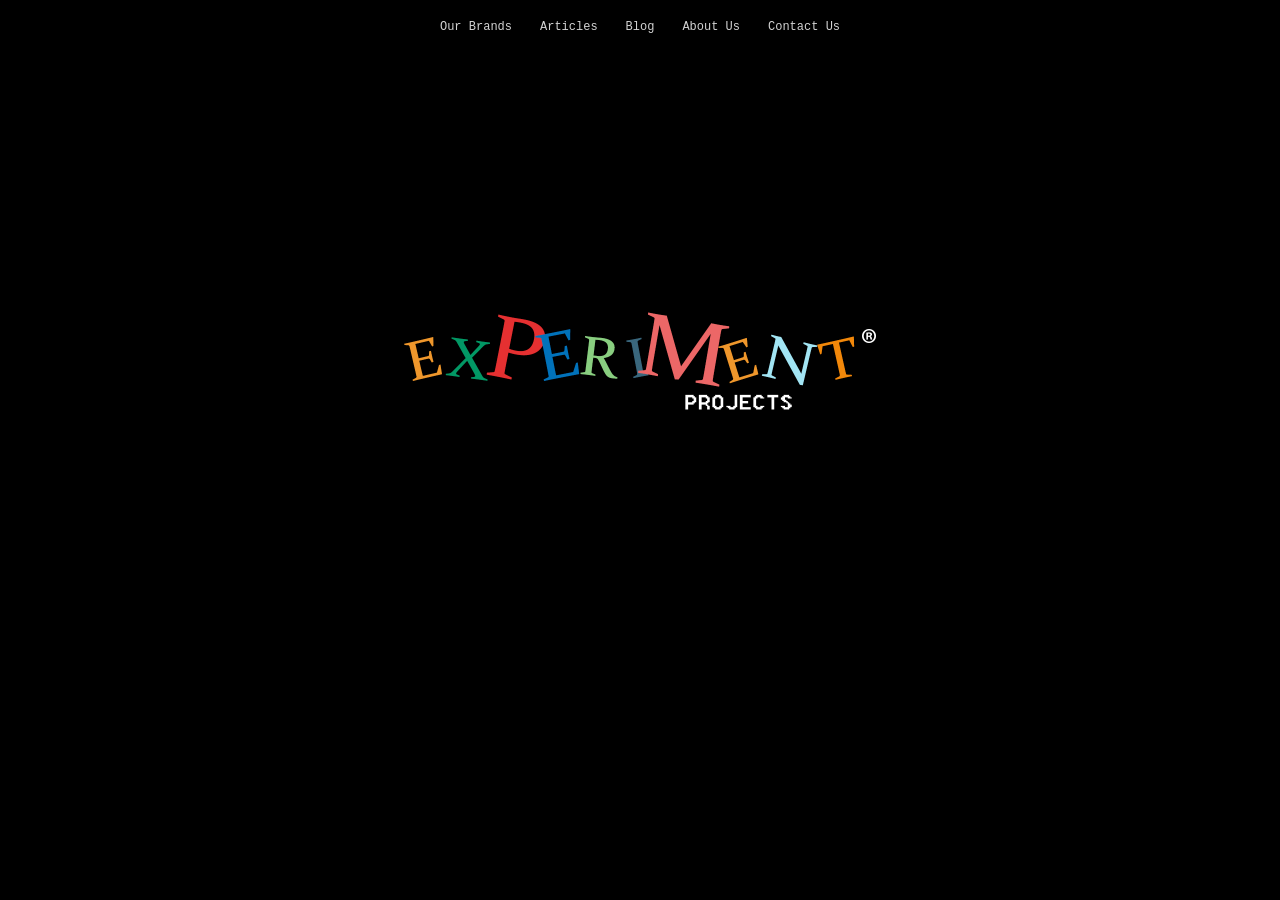
<file: index.html>
<!doctype html>
<html lang="en">
<head>
  <meta charset="utf-8" />

  <link
    rel="shortcut icon"
    type="image/x-icon"
    href="photos/smallfavion.png"
  />

  <meta
    name="viewport"
    content="width=device-width, initial-scale=1"
  />

  <meta
    name="description"
    content="Experiment Projects is an independent product lab building apps, brands, tools, and original ideas."
  />

  <title>Experiment Projects®</title>

  <link rel="stylesheet" href="styles.css" />
  <script defer src="script.js"></script>
</head>

<body>
  <header class="nav">
    <nav aria-label="Main navigation">
      <details class="brands">
        <summary>Our Brands</summary>

        <ul>
          <li>
            <a
              href="https://ragrugz.com"
              target="_blank"
              rel="noopener noreferrer"
            >
              RagRugz
            </a>
          </li>

          <li>
            <a
              href="https://feeldapper.com"
              target="_blank"
              rel="noopener noreferrer"
            >
              Feel Dapper
            </a>
          </li>

          <li>
            <a
              href="https://poptheballoon.games/home.html"
              target="_blank"
              rel="noopener noreferrer"
            >
              PTB: Center Stage
            </a>
          </li>
        </ul>
      </details>

      <a class="nav-link" href="articles.html">Articles</a>
      <a class="nav-link" href="blog.html">Blog</a>
      <a class="nav-link" href="about.html">About Us</a>
      <a class="nav-link" href="contact.html">Contact Us</a>
    </nav>
  </header>

  <main class="center">
    <h1 class="brand">
      <a
        href="index.html"
        aria-label="Experiment Projects home"
      >
        <img
          src="ExperimentProjects.png"
          alt="Experiment Projects"
        />
      </a>
    </h1>
  </main>
</body>
</html>
</file>
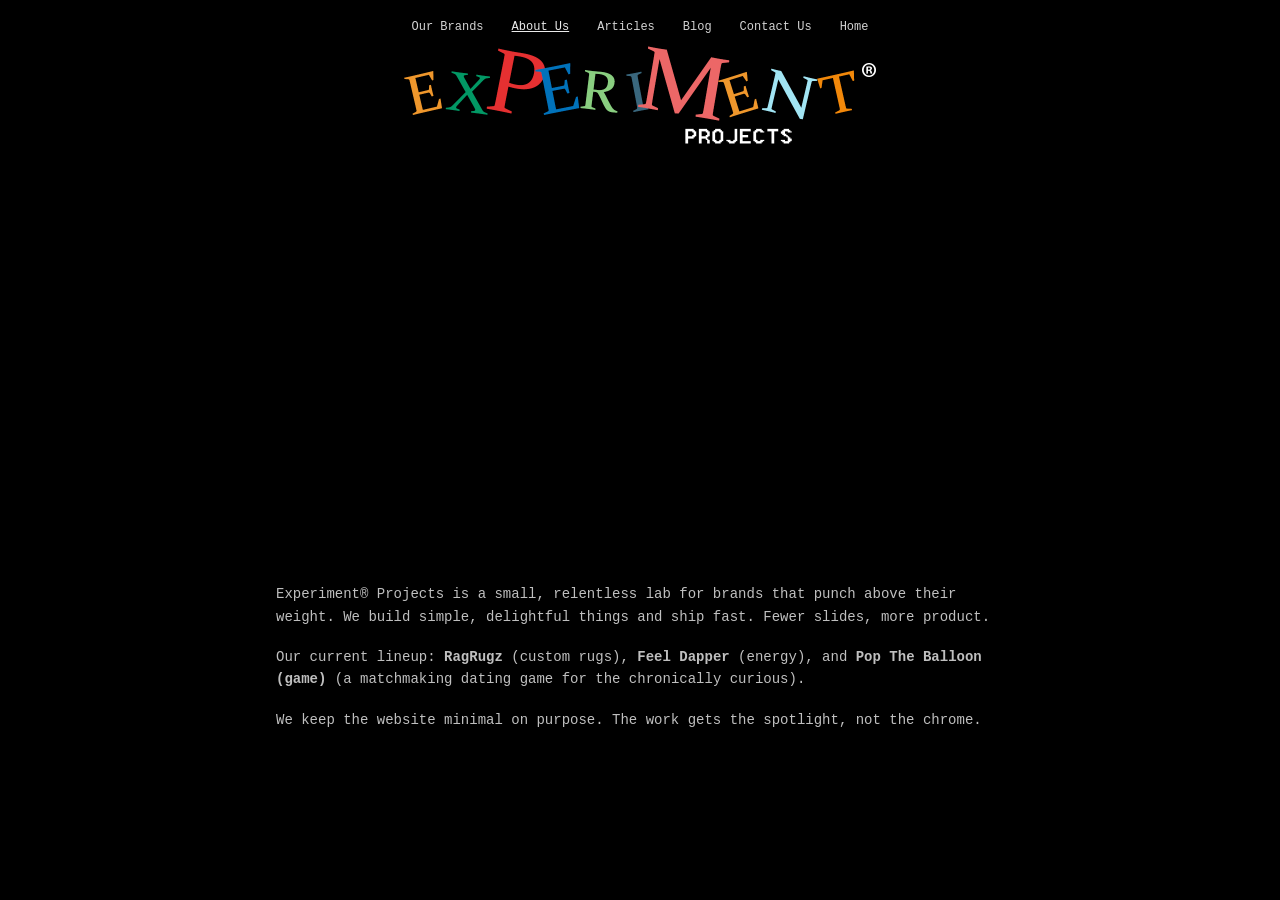
<file: about.html>
<!doctype html>
<html lang="en">
<head>
  <meta charset="utf-8" />
  <link rel="shortcut icon" type="x-icon" href="photos\smallfavion.png">
  <meta name="viewport" content="width=device-width, initial-scale=1" />
   <title>About - Experiment Projects®</title>
  <link rel="stylesheet" href="styles.css" />
  <script defer src="script.js"></script>
</head>
<body>
  <header class="nav">
    <nav aria-label="Main">
      <details class="brands">
        <summary>Our Brands</summary>
        <ul>
          <li><a href="https://ragrugz.com" target="_blank" rel="noopener">RagRugz</a></li>
          <li><a href="https://feeldapper.com" target="_blank" rel="noopener">Feel Dapper</a></li>
          <li><a href="https://poptheballoon.games/home.html" target="_blank" rel="noopener">PTB: Center Stage</a></li>
        </ul>
      </details>

      <a class="nav-link is-active" href="about.html">About Us</a>
	  <a class="nav-link" href="articles.html">Articles</a>
	  <a class="nav-link" href="blog.html">Blog</a>
      <a class="nav-link" href="contact.html">Contact Us</a>
      <a class="nav-link" href="index.html">Home</a>
    </nav>
  </header>

  <main class="center narrow">
    <h1 class="brand small">
      <a href="index.html"><img src="ExperimentProjects.png" alt="Center Image"></a>
    </h1>
    <p></p>

    <section class="copy">
      <p>
        Experiment® Projects is a small, relentless lab for brands that punch above their weight.
        We build simple, delightful things and ship fast. Fewer slides, more product.
      </p>
      <p>
        Our current lineup: <strong>RagRugz</strong> (custom rugs), <strong>Feel Dapper</strong> (energy),
        and <strong>Pop The Balloon (game)</strong> (a matchmaking dating game for the chronically curious).</strong> 
		
      </p>
      <p>
        We keep the website minimal on purpose. The work gets the spotlight, not the chrome.
      </p>
    </section>
  </main>
</body>
</html>
</file>
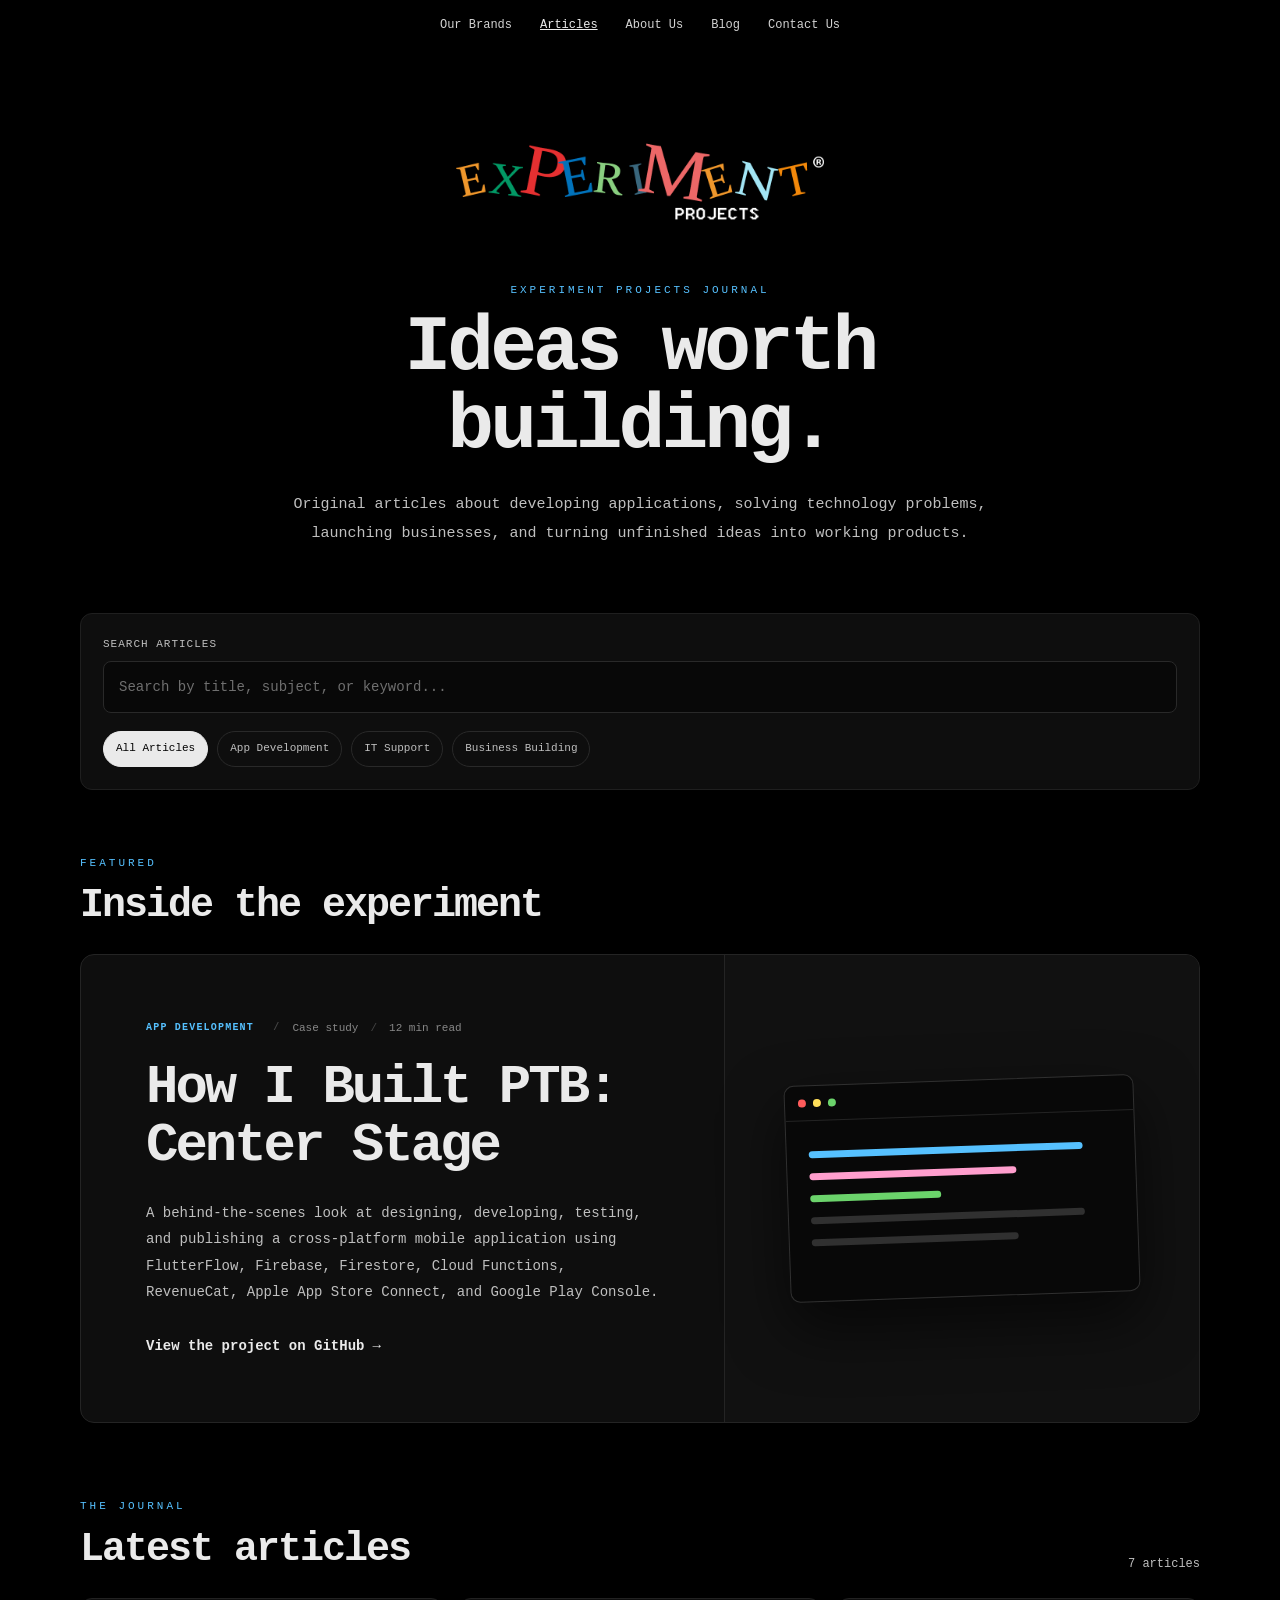
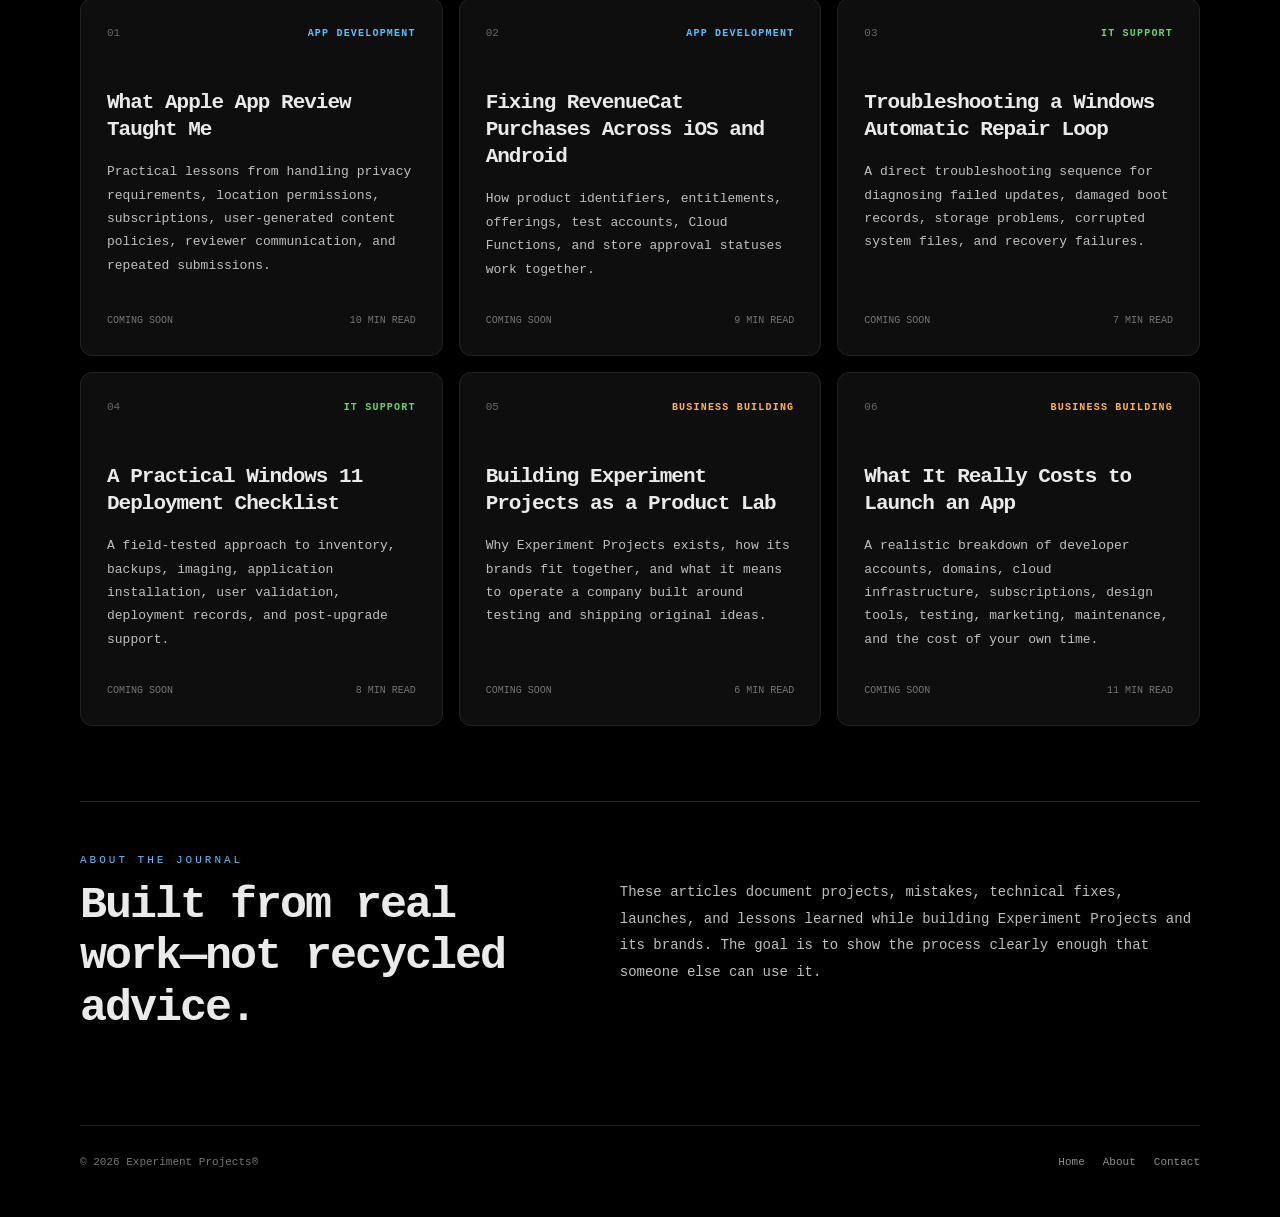
<file: articles.html>
<!doctype html>
<html lang="en">
<head>
  <meta charset="utf-8" />

  <link
    rel="shortcut icon"
    type="image/x-icon"
    href="photos/smallfavion.png"
  />

  <meta
    name="viewport"
    content="width=device-width, initial-scale=1"
  />

  <meta
    name="description"
    content="Articles from Experiment Projects covering app development, IT support, business building, technology, and independent product development."
  />

  <meta name="robots" content="index, follow" />

  <title>Articles • Experiment Projects®</title>

  <link rel="stylesheet" href="styles.css" />
  <script defer src="script.js"></script>
</head>

<body class="articles-body">
  <header class="nav">
    <nav aria-label="Main navigation">
      <details class="brands">
        <summary>Our Brands</summary>

        <ul>
          <li>
            <a
              href="https://ragrugz.com"
              target="_blank"
              rel="noopener noreferrer"
            >
              RagRugz
            </a>
          </li>

          <li>
            <a
              href="https://feeldapper.com"
              target="_blank"
              rel="noopener noreferrer"
            >
              Feel Dapper
            </a>
          </li>

          <li>
            <a
              href="https://poptheballoon.games/home.html"
              target="_blank"
              rel="noopener noreferrer"
            >
              PTB: Center Stage
            </a>
          </li>
        </ul>
      </details>

      <a
        class="nav-link is-active"
        href="articles.html"
        aria-current="page"
      >
        Articles
      </a>

      <a class="nav-link" href="about.html">About Us</a>
      <a class="nav-link" href="blog.html">Blog</a>
      <a class="nav-link" href="contact.html">Contact Us</a>
    </nav>
  </header>

  <main class="articles-shell">
    <section class="articles-hero">
      <a
        class="articles-logo"
        href="index.html"
        aria-label="Experiment Projects home"
      >
        <img
          src="ExperimentProjects.png"
          alt="Experiment Projects"
        />
      </a>

      <p class="articles-eyebrow">Experiment Projects Journal</p>

      <h1>Ideas worth building.</h1>

      <p class="articles-intro">
        Original articles about developing applications, solving technology
        problems, launching businesses, and turning unfinished ideas into
        working products.
      </p>
    </section>

    <section
      class="articles-tools"
      aria-label="Search and filter articles"
    >
      <div class="article-search">
        <label for="articleSearch">Search articles</label>

        <input
          id="articleSearch"
          type="search"
          placeholder="Search by title, subject, or keyword..."
          autocomplete="off"
        />
      </div>

      <div class="category-filters" aria-label="Article categories">
        <button
          class="category-filter is-active"
          type="button"
          data-filter="all"
          aria-pressed="true"
        >
          All Articles
        </button>

        <button
          class="category-filter"
          type="button"
          data-filter="app-development"
          aria-pressed="false"
        >
          App Development
        </button>

        <button
          class="category-filter"
          type="button"
          data-filter="it-support"
          aria-pressed="false"
        >
          IT Support
        </button>

        <button
          class="category-filter"
          type="button"
          data-filter="business-building"
          aria-pressed="false"
        >
          Business Building
        </button>
      </div>
    </section>

    <section class="featured-section" aria-labelledby="featuredHeading">
      <div class="section-heading">
        <p>Featured</p>
        <h2 id="featuredHeading">Inside the experiment</h2>
      </div>

      <article
        class="featured-article"
        data-article-card
        data-category="app-development"
        data-search="how i built ptb center stage flutterflow firebase revenuecat ios android app development"
      >
        <div class="featured-copy">
          <div class="article-meta">
            <span class="article-category category-app">
              App Development
            </span>

            <span>Case study</span>
            <span>12 min read</span>
          </div>

          <h3>How I Built PTB: Center Stage</h3>

          <p>
            A behind-the-scenes look at designing, developing, testing, and
            publishing a cross-platform mobile application using FlutterFlow,
            Firebase, Firestore, Cloud Functions, RevenueCat, Apple App Store
            Connect, and Google Play Console.
          </p>

          <a
            class="read-article-link"
            href="https://github.com/bryanblaz/pop-the-balloon"
            target="_blank"
            rel="noopener noreferrer"
          >
            View the project on GitHub
            <span aria-hidden="true">→</span>
          </a>
        </div>

        <div class="featured-art" aria-hidden="true">
          <div class="featured-window">
            <div class="window-bar">
              <span></span>
              <span></span>
              <span></span>
            </div>

            <div class="window-content">
              <div class="code-line code-line-long"></div>
              <div class="code-line code-line-medium"></div>
              <div class="code-line code-line-short"></div>
              <div class="code-line code-line-long"></div>
              <div class="code-line code-line-medium"></div>
            </div>
          </div>
        </div>
      </article>
    </section>

    <!-- Add your AdSense unit here after approval. -->
    <!--
    <aside class="article-ad" aria-label="Advertisement">
      Your Google AdSense code goes here.
    </aside>
    -->

    <section class="latest-section" aria-labelledby="latestHeading">
      <div class="section-heading section-heading-row">
        <div>
          <p>The Journal</p>
          <h2 id="latestHeading">Latest articles</h2>
        </div>

        <span id="articleCount" class="article-count">6 articles</span>
      </div>

      <div class="articles-grid">
        <article
          class="article-card"
          data-article-card
          data-category="app-development"
          data-search="apple app review approval rejection app store ios publishing ptb center stage"
        >
          <div class="article-card-top">
            <span class="article-number">01</span>

            <span class="article-category category-app">
              App Development
            </span>
          </div>

          <h3>What Apple App Review Taught Me</h3>

          <p>
            Practical lessons from handling privacy requirements, location
            permissions, subscriptions, user-generated content policies,
            reviewer communication, and repeated submissions.
          </p>

          <div class="article-card-footer">
            <span>Coming soon</span>
            <span>10 min read</span>
          </div>
        </article>

        <article
          class="article-card"
          data-article-card
          data-category="app-development"
          data-search="revenuecat subscription purchases ios android flutterflow entitlements paywall"
        >
          <div class="article-card-top">
            <span class="article-number">02</span>

            <span class="article-category category-app">
              App Development
            </span>
          </div>

          <h3>Fixing RevenueCat Purchases Across iOS and Android</h3>

          <p>
            How product identifiers, entitlements, offerings, test accounts,
            Cloud Functions, and store approval statuses work together.
          </p>

          <div class="article-card-footer">
            <span>Coming soon</span>
            <span>9 min read</span>
          </div>
        </article>

        <article
          class="article-card"
          data-article-card
          data-category="it-support"
          data-search="windows automatic repair loop startup repair blue screen troubleshooting help desk"
        >
          <div class="article-card-top">
            <span class="article-number">03</span>

            <span class="article-category category-it">
              IT Support
            </span>
          </div>

          <h3>Troubleshooting a Windows Automatic Repair Loop</h3>

          <p>
            A direct troubleshooting sequence for diagnosing failed updates,
            damaged boot records, storage problems, corrupted system files,
            and recovery failures.
          </p>

          <div class="article-card-footer">
            <span>Coming soon</span>
            <span>7 min read</span>
          </div>
        </article>

        <article
          class="article-card"
          data-article-card
          data-category="it-support"
          data-search="windows 11 deployment checklist computers imaging enterprise help desk desktop support"
        >
          <div class="article-card-top">
            <span class="article-number">04</span>

            <span class="article-category category-it">
              IT Support
            </span>
          </div>

          <h3>A Practical Windows 11 Deployment Checklist</h3>

          <p>
            A field-tested approach to inventory, backups, imaging,
            application installation, user validation, deployment records,
            and post-upgrade support.
          </p>

          <div class="article-card-footer">
            <span>Coming soon</span>
            <span>8 min read</span>
          </div>
        </article>

        <article
          class="article-card"
          data-article-card
          data-category="business-building"
          data-search="experiment projects product lab business brands startup independent developer entrepreneur"
        >
          <div class="article-card-top">
            <span class="article-number">05</span>

            <span class="article-category category-business">
              Business Building
            </span>
          </div>

          <h3>Building Experiment Projects as a Product Lab</h3>

          <p>
            Why Experiment Projects exists, how its brands fit together, and
            what it means to operate a company built around testing and
            shipping original ideas.
          </p>

          <div class="article-card-footer">
            <span>Coming soon</span>
            <span>6 min read</span>
          </div>
        </article>

        <article
          class="article-card"
          data-article-card
          data-category="business-building"
          data-search="launching mobile application costs app store google play firebase revenuecat cloudflare business"
        >
          <div class="article-card-top">
            <span class="article-number">06</span>

            <span class="article-category category-business">
              Business Building
            </span>
          </div>

          <h3>What It Really Costs to Launch an App</h3>

          <p>
            A realistic breakdown of developer accounts, domains, cloud
            infrastructure, subscriptions, design tools, testing, marketing,
            maintenance, and the cost of your own time.
          </p>

          <div class="article-card-footer">
            <span>Coming soon</span>
            <span>11 min read</span>
          </div>
        </article>
      </div>

      <div id="emptyArticles" class="empty-articles" hidden>
        <p>No articles matched your search.</p>
        <button id="clearArticleSearch" type="button">
          Clear search
        </button>
      </div>
    </section>

    <section class="journal-about">
      <div>
        <p class="journal-label">About the journal</p>

        <h2>Built from real work—not recycled advice.</h2>
      </div>

      <p>
        These articles document projects, mistakes, technical fixes, launches,
        and lessons learned while building Experiment Projects and its brands.
        The goal is to show the process clearly enough that someone else can
        use it.
      </p>
    </section>
  </main>

  <footer class="articles-footer">
    <p>
      © <span id="year"></span> Experiment Projects®
    </p>

    <nav aria-label="Footer navigation">
      <a href="index.html">Home</a>
      <a href="about.html">About</a>
      <a href="contact.html">Contact</a>
    </nav>
  </footer>
</body>
</html>
</file>
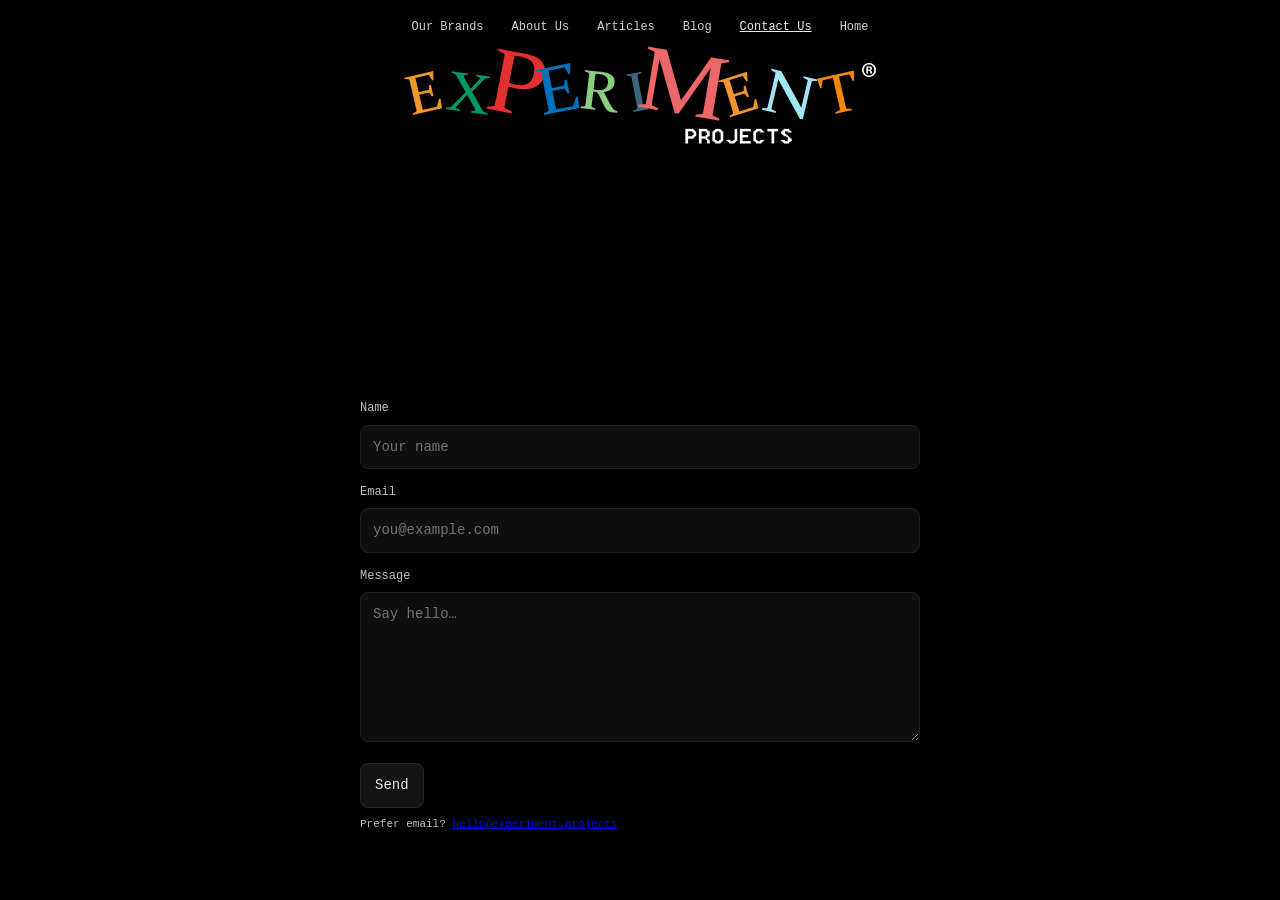
<file: contact.html>
<!doctype html>
<html lang="en">
<head>
  <meta charset="utf-8" />
  <link rel="shortcut icon" type="x-icon" href="photos/smallfavion.png">
  <meta name="viewport" content="width=device-width, initial-scale=1" />
  <title>Contact - Experiment Projects®</title>
  <link rel="stylesheet" href="styles.css" />
  <script defer src="script.js"></script>
</head>

<body>
  <header class="nav">
    <nav aria-label="Main">
      <details class="brands">
        <summary>Our Brands</summary>
        <ul>
          <li><a href="https://ragrugz.com" target="_blank" rel="noopener">RagRugz</a></li>
          <li><a href="https://feeldapper.com" target="_blank" rel="noopener">Feel Dapper</a></li>
          <li><a href="https://poptheballoon.games/home.html" target="_blank" rel="noopener">PTB: Center Stage</a></li>
        </ul>
      </details>

      <a class="nav-link" href="about.html">About Us</a>
      <a class="nav-link" href="articles.html">Articles</a>
      <a class="nav-link" href="blog.html">Blog</a>
      <a class="nav-link is-active" href="contact.html">Contact Us</a>
      <a class="nav-link" href="index.html">Home</a>
    </nav>
  </header>

  <main class="center narrow">
    <h1 class="brand">
      <a href="index.html">
        <img src="ExperimentProjects.png" alt="Experiment Projects">
      </a>
    </h1>
    <p></p>

    <form class="contact" action="#" method="post" onsubmit="return false">
      <label>
        <span>Name</span>
        <input type="text" name="name" placeholder="Your name" required />
      </label>

      <label>
        <span>Email</span>
        <input type="email" name="email" placeholder="you@example.com" required />
      </label>

      <label>
        <span>Message</span>
        <textarea name="message" rows="5" placeholder="Say hello…" required></textarea>
      </label>

      <button type="submit" class="btn">Send</button>

      <p class="tiny">
        Prefer email? <a href="mailto:hello@experiment.projects">hello@experiment.projects</a>
      </p>
    </form>
  </main>
</body>
</html>
</file>
<file: styles.css>
/* =========================================================
   EXPERIMENT PROJECTS
   Main website + Articles page
   ========================================================= */

:root {
  --bg: #000;
  --fg: #eaeaea;
  --muted: #bfbfbf;
  --accent: #fff;
  --panel: #0e0e0e;
  --panel-hover: #151515;
  --border: #1f1f1f;

  /* Playful brand colors */
  --c1: #ffb347;
  --c2: #56c1ff;
  --c3: #ff5b5b;
  --c4: #ffde59;
  --c5: #6bd36b;
  --c6: #56c1ff;
  --c7: #ff9ecd;
  --c8: #56c1ff;
  --c9: #ffb347;
  --c10: #ffa200;
}

/* =========================================================
   RESET
   ========================================================= */

*,
*::before,
*::after {
  box-sizing: border-box;
}

html {
  min-height: 100%;
  scroll-behavior: smooth;
}

body {
  min-height: 100%;
  margin: 0;
  background: var(--bg);
  color: var(--fg);
  font:
    14px/1.6 ui-monospace,
    SFMono-Regular,
    Menlo,
    Monaco,
    Consolas,
    "Liberation Mono",
    "Courier New",
    monospace;
}

img {
  max-width: 100%;
}

button,
input,
textarea {
  font: inherit;
}

a,
button,
input,
textarea,
summary {
  -webkit-tap-highlight-color: transparent;
}

[hidden] {
  display: none !important;
}

/* =========================================================
   TOP NAVIGATION
   ========================================================= */

.nav {
  position: fixed;
  top: 18px;
  left: 0;
  right: 0;
  z-index: 1000;

  display: flex;
  justify-content: center;

  padding: 0 14px;
  pointer-events: none;
}

.nav nav {
  display: flex;
  align-items: flex-start;
  justify-content: center;
  gap: 28px;

  pointer-events: auto;
}

.nav-link,
.brands > summary {
  color: var(--fg);
  text-decoration: none;
  font-size: 12px;
  opacity: 0.9;
  cursor: pointer;
}

.nav-link:hover,
.brands > summary:hover,
.nav-link.is-active {
  opacity: 1;
  text-decoration: underline;
}

.nav-link:focus-visible,
.brands > summary:focus-visible,
details.brands a:focus-visible {
  outline: 1px solid var(--fg);
  outline-offset: 4px;
}

/* =========================================================
   BRAND DROPDOWN
   ========================================================= */

details.brands {
  position: relative;
  user-select: none;
}

details.brands > summary {
  list-style: none;
}

details.brands > summary::-webkit-details-marker {
  display: none;
}

details.brands[open] > summary {
  opacity: 1;
}

details.brands ul {
  position: absolute;
  top: 24px;
  left: 0;
  z-index: 1001;

  display: none;
  min-width: 180px;

  margin: 0;
  padding: 6px 0;

  background: var(--panel);
  border: 1px solid var(--border);
  border-radius: 6px;
  box-shadow: 0 10px 30px rgba(0, 0, 0, 0.6);
}

details.brands[open] ul {
  display: block;
}

details.brands li {
  margin: 0;
  padding: 0;
  list-style: none;
}

details.brands a {
  display: block;
  padding: 7px 11px;

  color: var(--muted);
  text-decoration: none;
  font-size: 12px;
  white-space: nowrap;
}

details.brands a:hover,
details.brands a:focus-visible {
  color: var(--fg);
  background: var(--panel-hover);
}

/* =========================================================
   HOME, ABOUT AND CONTACT
   ========================================================= */

.center {
  display: grid;
  place-items: center;

  min-height: 100vh;
  padding: 80px 16px 32px;

  text-align: center;
}

.center.narrow {
  place-items: start center;

  width: min(760px, calc(100% - 32px));
  margin: 0 auto;
  padding-top: 120px;
}

.brand {
  margin: 0;
  font-size: 48px;
  font-weight: 700;
  letter-spacing: 2px;
}

.brand {
  margin: 0;
  font-size: 48px;
  font-weight: 700;
  letter-spacing: 2px;
  transform: translateY(-100px);
}
.brand.small {
  font-size: 36px;
}

.brand a {
  display: inline-block;
}

.brand img {
  display: block;
  width: 500px;
  max-width: min(500px, 90vw);
  height: auto;
  margin: 0 auto;
}

.brand sup {
  margin-left: 4px;
  font-size: 12px;
  vertical-align: top;
  opacity: 0.9;
}

/* Colored letters */

.c1 {
  color: var(--c1);
}

.c2 {
  color: var(--c2);
}

.c3 {
  color: var(--c3);
}

.c4 {
  color: var(--c4);
}

.c5 {
  color: var(--c5);
}

.c6 {
  color: var(--c6);
}

.c7 {
  color: var(--c7);
}

.c8 {
  color: var(--c8);
}

.c9 {
  color: var(--c9);
}

.c10 {
  color: var(--c10);
}

.sub {
  margin-top: 6px;
  color: var(--muted);
  font-size: 12px;
  letter-spacing: 3px;
}

/* About page */

.copy {
  margin-top: 28px;
  color: var(--muted);
  font-size: 14px;
  text-align: left;
}

.copy p {
  margin: 0 0 18px;
}

/* Contact form */

.contact {
  width: 100%;
  max-width: 560px;
  margin-top: 28px;
  text-align: left;
}

.contact label {
  display: block;
  margin-bottom: 14px;
}

.contact label span {
  display: block;
  margin-bottom: 6px;
  color: var(--muted);
  font-size: 12px;
}

.contact input,
.contact textarea {
  width: 100%;
  padding: 10px 12px;

  background: #0f0f0f;
  color: var(--fg);

  border: 1px solid var(--border);
  border-radius: 8px;
  outline: none;
}

.contact textarea {
  min-height: 150px;
  resize: vertical;
}

.contact input:focus,
.contact textarea:focus {
  border-color: #555;
}

.btn {
  display: inline-block;
  padding: 10px 14px;

  background: #141414;
  color: var(--fg);

  border: 1px solid #262626;
  border-radius: 8px;

  cursor: pointer;
}

.btn:hover {
  background: #1a1a1a;
}

.btn:focus-visible {
  outline: 1px solid var(--fg);
  outline-offset: 3px;
}

.tiny {
  margin-top: 8px;
  color: var(--muted);
  font-size: 11px;
}

/* =========================================================
   ARTICLES PAGE
   ========================================================= */

.articles-body {
  min-height: 100vh;
  background: var(--bg);
}

.articles-shell {
  width: min(1120px, calc(100% - 34px));
  margin: 0 auto;
  padding: 120px 0 80px;
}

/* Articles hero */

.articles-hero {
  max-width: 820px;
  margin: 0 auto 65px;
  text-align: center;
}

.articles-logo {
  display: inline-block;
  margin-bottom: 34px;
}

.articles-logo img {
  display: block;
  width: min(390px, 80vw);
  height: auto;
}

.articles-eyebrow,
.section-heading > p,
.section-heading > div > p,
.journal-label {
  margin: 0 0 10px;

  color: var(--c2);
  font-size: 11px;
  letter-spacing: 3px;
  text-transform: uppercase;
}

.articles-hero h1 {
  margin: 0;

  color: var(--fg);
  font-size: clamp(40px, 7vw, 78px);
  line-height: 1;
  letter-spacing: -4px;
}

.articles-intro {
  max-width: 700px;
  margin: 26px auto 0;

  color: var(--muted);
  font-size: 15px;
  line-height: 1.9;
}

/* Search and filters */

.articles-tools {
  margin-bottom: 65px;
  padding: 22px;

  background: var(--panel);
  border: 1px solid var(--border);
  border-radius: 12px;
}

.article-search {
  margin-bottom: 18px;
}

.article-search label {
  display: block;
  margin-bottom: 7px;

  color: var(--muted);
  font-size: 11px;
  letter-spacing: 1px;
  text-transform: uppercase;
}

.article-search input {
  width: 100%;
  padding: 14px 15px;

  background: #080808;
  color: var(--fg);

  border: 1px solid #292929;
  border-radius: 8px;
  outline: none;
}

.article-search input::placeholder {
  color: #6f6f6f;
}

.article-search input:focus {
  border-color: #555;
}

.category-filters {
  display: flex;
  flex-wrap: wrap;
  gap: 9px;
}

.category-filter {
  padding: 8px 12px;

  background: transparent;
  color: var(--muted);

  border: 1px solid #292929;
  border-radius: 999px;

  font-size: 11px;
  cursor: pointer;
}

.category-filter:hover {
  color: var(--fg);
  border-color: #555;
}

.category-filter.is-active {
  background: var(--fg);
  color: var(--bg);
  border-color: var(--fg);
}

.category-filter:focus-visible {
  outline: 1px solid var(--fg);
  outline-offset: 3px;
}

/* Section headings */

.featured-section,
.latest-section {
  margin-bottom: 75px;
}

.section-heading {
  margin-bottom: 24px;
}

.section-heading h2 {
  margin: 0;

  color: var(--fg);
  font-size: clamp(26px, 4vw, 40px);
  line-height: 1.2;
  letter-spacing: -2px;
}

.section-heading-row {
  display: flex;
  align-items: flex-end;
  justify-content: space-between;
  gap: 20px;
}

.article-count {
  color: var(--muted);
  font-size: 12px;
}

/* Featured article */

.featured-article {
  display: grid;
  grid-template-columns: minmax(0, 1.15fr) minmax(280px, 0.85fr);

  min-height: 420px;
  overflow: hidden;

  background: var(--panel);
  border: 1px solid #242424;
  border-radius: 14px;
}

.featured-copy {
  display: flex;
  flex-direction: column;
  justify-content: center;

  padding: clamp(30px, 6vw, 65px);
}

.article-meta {
  display: flex;
  flex-wrap: wrap;
  gap: 12px;

  margin-bottom: 21px;

  color: #888;
  font-size: 11px;
}

.article-meta span:not(:last-child)::after {
  margin-left: 12px;
  color: #444;
  content: "/";
}

.article-category {
  display: inline-block;

  font-size: 10px;
  font-weight: 700;
  letter-spacing: 1.2px;
  text-transform: uppercase;
}

.category-app {
  color: var(--c2);
}

.category-it {
  color: var(--c5);
}

.category-business {
  color: var(--c1);
}

.featured-copy h3 {
  max-width: 620px;
  margin: 0;

  font-size: clamp(30px, 5vw, 54px);
  line-height: 1.08;
  letter-spacing: -3px;
}

.featured-copy > p {
  max-width: 650px;
  margin: 24px 0 29px;

  color: var(--muted);
  font-size: 14px;
  line-height: 1.9;
}

.read-article-link {
  display: inline-flex;
  align-items: center;
  gap: 8px;

  width: fit-content;

  color: var(--fg);
  font-weight: 700;
  text-decoration: none;
}

.read-article-link:hover {
  text-decoration: underline;
}

.read-article-link span {
  transition: transform 150ms ease;
}

.read-article-link:hover span {
  transform: translateX(4px);
}

/* Featured code artwork */

.featured-art {
  display: grid;
  place-items: center;

  min-height: 320px;
  padding: 35px;

  background: #111;
  border-left: 1px solid #242424;
}

.featured-window {
  width: min(350px, 100%);
  overflow: hidden;

  background: #080808;
  border: 1px solid #303030;
  border-radius: 10px;

  box-shadow: 0 25px 60px rgba(0, 0, 0, 0.6);
  transform: rotate(-2deg);
}

.window-bar {
  display: flex;
  gap: 7px;

  padding: 13px;
  border-bottom: 1px solid #242424;
}

.window-bar span {
  width: 8px;
  height: 8px;
  border-radius: 50%;
}

.window-bar span:nth-child(1) {
  background: var(--c3);
}

.window-bar span:nth-child(2) {
  background: var(--c4);
}

.window-bar span:nth-child(3) {
  background: var(--c5);
}

.window-content {
  padding: 30px 22px 40px;
}

.code-line {
  height: 7px;
  margin-bottom: 15px;

  background: #303030;
  border-radius: 999px;
}

.code-line:nth-child(1) {
  background: var(--c2);
}

.code-line:nth-child(2) {
  background: var(--c7);
}

.code-line:nth-child(3) {
  background: var(--c5);
}

.code-line-long {
  width: 90%;
}

.code-line-medium {
  width: 68%;
}

.code-line-short {
  width: 43%;
}

/* Article grid */

.articles-grid {
  display: grid;
  grid-template-columns: repeat(3, minmax(0, 1fr));
  gap: 16px;
}

.article-card {
  display: flex;
  flex-direction: column;

  min-height: 345px;
  padding: 26px;

  background: var(--panel);
  border: 1px solid #222;
  border-radius: 12px;

  transition:
    transform 170ms ease,
    border-color 170ms ease,
    background 170ms ease;
}

.article-card:hover {
  background: var(--panel-hover);
  border-color: #3c3c3c;
  transform: translateY(-4px);
}

.article-card-top,
.article-card-footer {
  display: flex;
  align-items: center;
  justify-content: space-between;
  gap: 14px;
}

.article-number {
  color: #666;
  font-size: 11px;
}

.article-card h3 {
  margin: 46px 0 17px;

  color: var(--fg);
  font-size: 21px;
  line-height: 1.3;
  letter-spacing: -1px;
}

.article-card > p {
  margin: 0;

  color: var(--muted);
  font-size: 13px;
  line-height: 1.8;
}

.article-card-footer {
  margin-top: auto;
  padding-top: 32px;

  color: #747474;
  font-size: 10px;
  text-transform: uppercase;
}

/* No article results */

.empty-articles {
  padding: 50px 20px;

  background: #0b0b0b;
  border: 1px dashed #303030;
  border-radius: 12px;

  text-align: center;
}

.empty-articles p {
  margin: 0 0 17px;
  color: var(--muted);
}

.empty-articles button {
  padding: 9px 14px;

  background: var(--fg);
  color: var(--bg);

  border: 0;
  border-radius: 7px;

  cursor: pointer;
}

/* About the journal */

.journal-about {
  display: grid;
  grid-template-columns: 0.9fr 1.1fr;
  gap: 65px;

  padding: 50px 0 10px;
  border-top: 1px solid #252525;
}

.journal-about h2 {
  max-width: 520px;
  margin: 0;

  font-size: clamp(28px, 4vw, 45px);
  line-height: 1.15;
  letter-spacing: -2px;
}

.journal-about > p {
  margin: 27px 0 0;

  color: var(--muted);
  font-size: 14px;
  line-height: 1.9;
}

/* Articles footer */

.articles-footer {
  display: flex;
  align-items: center;
  justify-content: space-between;
  gap: 25px;

  width: min(1120px, calc(100% - 34px));
  margin: 0 auto;
  padding: 28px 0 45px;

  color: #757575;
  border-top: 1px solid #202020;

  font-size: 11px;
}

.articles-footer p {
  margin: 0;
}

.articles-footer nav {
  display: flex;
  flex-wrap: wrap;
  gap: 18px;
}

.articles-footer a {
  color: #8d8d8d;
  text-decoration: none;
}

.articles-footer a:hover {
  color: var(--fg);
  text-decoration: underline;
}

/* Future AdSense area */

.article-ad {
  display: grid;
  place-items: center;

  min-height: 120px;
  margin: 30px 0 65px;

  color: #5f5f5f;
  border: 1px dashed #292929;

  font-size: 10px;
  text-transform: uppercase;
}

/* =========================================================
   TABLET
   ========================================================= */

@media (max-width: 950px) {
  .featured-article {
    grid-template-columns: 1fr;
  }

  .featured-art {
    min-height: 290px;
    border-top: 1px solid #242424;
    border-left: 0;
  }

  .articles-grid {
    grid-template-columns: repeat(2, minmax(0, 1fr));
  }
}

/* =========================================================
   MOBILE
   ========================================================= */

@media (max-width: 680px) {
  .nav {
    top: 14px;
  }

  .nav nav {
    flex-wrap: wrap;
    gap: 10px 16px;
  }

  .nav-link,
  .brands > summary {
    font-size: 11px;
  }

  .center {
    padding-top: 110px;
  }

  .center.narrow {
    padding-top: 135px;
  }

  .brand {
    font-size: 38px;
  }

  .brand.small {
    font-size: 30px;
  }

  .brand img {
    width: 240px;
    max-width: 80vw;
  }

  .articles-shell {
    width: min(100% - 24px, 1120px);
    padding-top: 140px;
  }

  .articles-hero {
    margin-bottom: 50px;
  }

  .articles-logo img {
    width: min(270px, 76vw);
  }

  .articles-hero h1 {
    letter-spacing: -3px;
  }

  .articles-intro {
    font-size: 14px;
  }

  .articles-tools {
    margin-bottom: 52px;
    padding: 16px;
  }

  .category-filters {
    display: grid;
    grid-template-columns: 1fr 1fr;
  }

  .category-filter {
    width: 100%;
  }

  .featured-copy {
    padding: 30px 23px 35px;
  }

  .featured-copy h3 {
    letter-spacing: -2px;
  }

  .featured-art {
    min-height: 250px;
    padding: 28px;
  }

  .articles-grid {
    grid-template-columns: 1fr;
  }

  .article-card {
    min-height: 305px;
  }

  .section-heading-row {
    align-items: flex-start;
  }

  .journal-about {
    grid-template-columns: 1fr;
    gap: 18px;
  }

  .articles-footer {
    flex-direction: column;
    align-items: flex-start;
  }
}

/* =========================================================
   SMALL PHONES
   ========================================================= */

@media (max-width: 420px) {
  .category-filters {
    grid-template-columns: 1fr;
  }

  .article-meta {
    gap: 8px;
  }

  .article-meta span:not(:last-child)::after {
    margin-left: 8px;
  }

  .section-heading-row {
    flex-direction: column;
  }
}

/* =========================================================
   EXPERIMENT PROJECTS BLOG
   Fixed logo/navigation + scrolling blog content
   ========================================================= */

:root {
  --blog-header-height: 205px;
}

.blog-body {
  height: 100vh;
  overflow: hidden;
  background: #000;
}

/* Fixed header */

.blog-fixed-header {
  position: fixed;
  top: 0;
  left: 0;
  right: 0;
  z-index: 2000;

  display: flex;
  flex-direction: column;
  align-items: center;
  justify-content: center;

  height: var(--blog-header-height);
  padding: 20px 20px 16px;

  background: rgba(0, 0, 0, 0.97);
  border-bottom: 1px solid #1d1d1d;

  text-align: center;
}

.blog-header-logo {
  display: block;
  width: fit-content;
  margin: 0 auto 19px;
}

.blog-header-logo img {
  display: block;
  width: 225px;
  max-width: 65vw;
  height: auto;
  margin: 0 auto;
}

.blog-nav {
  display: flex;
  align-items: center;
  justify-content: center;
  flex-wrap: wrap;

  gap: 12px 25px;
}

.blog-nav .nav-link,
.blog-nav .brands > summary {
  font-size: 11px;
}

/* Keep dropdown above scrolling content */

.blog-nav details.brands ul {
  z-index: 3000;
  text-align: left;
}

/* Scrollable content */

.blog-scroll-area {
  position: fixed;
  top: var(--blog-header-height);
  right: 0;
  bottom: 0;
  left: 0;

  overflow-x: hidden;
  overflow-y: auto;

  scrollbar-gutter: stable;
}

.blog-container {
  width: min(940px, calc(100% - 32px));
  margin: 0 auto;
  padding: 70px 0 50px;
}

/* Blog introduction */

.blog-intro {
  max-width: 780px;
  margin: 0 auto 65px;
  text-align: center;
}

.blog-kicker {
  margin: 0 0 13px;

  color: var(--c2);
  font-size: 10px;
  letter-spacing: 3px;
  text-transform: uppercase;
}

.blog-intro h1 {
  margin: 0;

  color: var(--fg);
  font-size: clamp(44px, 8vw, 78px);
  line-height: 1;
  letter-spacing: -5px;
}

.blog-description {
  max-width: 690px;
  margin: 25px auto 0;

  color: var(--muted);
  font-size: 14px;
  line-height: 1.9;
}

.blog-actions {
  display: flex;
  align-items: center;
  justify-content: center;
  flex-wrap: wrap;

  gap: 10px;
  margin-top: 30px;
}

.blog-action-primary,
.blog-action-secondary {
  display: inline-flex;
  align-items: center;
  justify-content: center;

  min-width: 125px;
  padding: 10px 17px;

  border-radius: 8px;

  font-size: 11px;
  font-weight: 700;
  text-decoration: none;
}

.blog-action-primary {
  background: var(--fg);
  color: #050505;
  border: 1px solid var(--fg);
}

.blog-action-secondary {
  background: transparent;
  color: var(--fg);
  border: 1px solid #333;
}

.blog-action-primary:hover {
  background: #fff;
}

.blog-action-secondary:hover {
  background: #111;
  border-color: #555;
}

/* Search and filters */

.blog-controls {
  margin-bottom: 70px;
  padding: 22px;

  background: #0d0d0d;
  border: 1px solid #222;
  border-radius: 13px;
}

.blog-search {
  display: block;
}

.blog-search > span {
  display: block;
  margin-bottom: 8px;

  color: var(--muted);
  font-size: 10px;
  letter-spacing: 1.5px;
  text-transform: uppercase;
}

.blog-search input {
  width: 100%;
  padding: 14px 15px;

  background: #050505;
  color: var(--fg);

  border: 1px solid #292929;
  border-radius: 8px;
  outline: none;
}

.blog-search input::placeholder {
  color: #707070;
}

.blog-search input:focus {
  border-color: #555;
}

.blog-filters {
  display: flex;
  flex-wrap: wrap;
  gap: 8px;

  margin-top: 17px;
}

.blog-filter {
  padding: 8px 12px;

  background: transparent;
  color: var(--muted);

  border: 1px solid #292929;
  border-radius: 999px;

  font-size: 10px;
  cursor: pointer;
}

.blog-filter:hover {
  color: var(--fg);
  border-color: #555;
}

.blog-filter.is-active {
  background: var(--fg);
  color: #050505;
  border-color: var(--fg);
}

/* Blog feed heading */

.blog-feed-heading {
  display: flex;
  align-items: flex-end;
  justify-content: space-between;
  gap: 20px;

  margin-bottom: 26px;
}

.blog-feed-heading p {
  margin: 0 0 8px;

  color: var(--c2);
  font-size: 10px;
  letter-spacing: 3px;
  text-transform: uppercase;
}

.blog-feed-heading h2 {
  margin: 0;

  font-size: clamp(28px, 5vw, 43px);
  line-height: 1.1;
  letter-spacing: -2px;
}

.blog-feed-heading > span {
  color: #777;
  font-size: 11px;
}

/* Blog posts */

.blog-feed {
  display: grid;
  gap: 18px;
}

.blog-post {
  overflow: hidden;

  background: #0d0d0d;
  border: 1px solid #232323;
  border-radius: 14px;

  transition:
    transform 170ms ease,
    border-color 170ms ease,
    background 170ms ease;
}

.blog-post:hover {
  background: #101010;
  border-color: #3a3a3a;
  transform: translateY(-3px);
}

.blog-post-featured {
  display: grid;
  grid-template-columns: minmax(240px, 0.72fr) minmax(0, 1.28fr);
}

.blog-post-image {
  min-height: 390px;
  padding: 25px;

  border-right: 1px solid #252525;
}

.blog-post-image-code {
  display: flex;
  align-items: flex-end;

  background:
    linear-gradient(
      145deg,
      rgba(86, 193, 255, 0.2),
      rgba(255, 158, 205, 0.12),
      rgba(255, 179, 71, 0.17)
    ),
    #0b0b0b;
}

.blog-post-image span {
  padding: 8px 11px;

  background: #050505;
  color: var(--fg);

  border: 1px solid #303030;
  border-radius: 999px;

  font-size: 10px;
  text-transform: uppercase;
}

.blog-post-content {
  padding: clamp(28px, 5vw, 48px);
}

.blog-post-meta {
  display: flex;
  flex-wrap: wrap;
  gap: 11px;

  margin-bottom: 20px;

  color: #777;
  font-size: 10px;
  text-transform: uppercase;
}

.blog-post-meta span:not(:last-child)::after {
  margin-left: 11px;
  color: #3f3f3f;
  content: "/";
}

.blog-post-category {
  color: var(--c2);
  font-weight: 700;
}

.blog-post-category.category-business {
  color: var(--c1);
}

.blog-post-category.category-creative {
  color: var(--c7);
}

.blog-post-category.category-community {
  color: var(--c5);
}

.blog-post h3 {
  max-width: 720px;
  margin: 0;

  color: var(--fg);
  font-size: clamp(24px, 4vw, 39px);
  line-height: 1.15;
  letter-spacing: -2px;
}

.blog-post-content > p {
  max-width: 720px;
  margin: 20px 0 27px;

  color: var(--muted);
  font-size: 13px;
  line-height: 1.9;
}

.blog-read-link {
  display: inline-flex;
  align-items: center;
  gap: 8px;

  color: var(--fg);
  font-weight: 700;
  text-decoration: none;
}

.blog-read-link:hover {
  text-decoration: underline;
}

.blog-read-link span {
  transition: transform 150ms ease;
}

.blog-read-link:hover span {
  transform: translateX(4px);
}

/* File attachments */

.blog-attachments {
  display: flex;
  flex-wrap: wrap;
  gap: 9px;

  margin: 0 0 27px;
}

.blog-attachments a {
  display: inline-flex;
  align-items: center;
  gap: 8px;

  padding: 8px 10px;

  background: #080808;
  color: var(--c2);

  border: 1px solid #292929;
  border-radius: 7px;

  font-size: 9px;
  font-weight: 700;
  text-decoration: none;
}

.blog-attachments a span {
  color: var(--muted);
  font-weight: 400;
}

.blog-attachments a:hover {
  border-color: #555;
}

/* Empty search */

.empty-blog-posts {
  padding: 50px 20px;

  background: #0b0b0b;
  border: 1px dashed #303030;
  border-radius: 12px;

  text-align: center;
}

.empty-blog-posts p {
  margin: 0 0 16px;
  color: var(--muted);
}

.empty-blog-posts button {
  padding: 9px 14px;

  background: var(--fg);
  color: #050505;

  border: 0;
  border-radius: 7px;

  cursor: pointer;
}

/* Footer */

.blog-footer {
  display: flex;
  align-items: center;
  justify-content: space-between;
  gap: 24px;

  margin-top: 75px;
  padding: 28px 0 10px;

  color: #707070;
  border-top: 1px solid #222;

  font-size: 10px;
}

.blog-footer p {
  margin: 0;
}

.blog-footer nav {
  display: flex;
  flex-wrap: wrap;
  gap: 17px;
}

.blog-footer a {
  color: #888;
  text-decoration: none;
}

.blog-footer a:hover {
  color: var(--fg);
  text-decoration: underline;
}

/* =========================================================
   BLOG TABLET
   ========================================================= */

@media (max-width: 800px) {
  :root {
    --blog-header-height: 195px;
  }

  .blog-header-logo img {
    width: 200px;
  }

  .blog-post-featured {
    grid-template-columns: 1fr;
  }

  .blog-post-image {
    min-height: 250px;
    border-right: 0;
    border-bottom: 1px solid #252525;
  }
}

/* =========================================================
   BLOG MOBILE
   ========================================================= */

@media (max-width: 560px) {
  :root {
    --blog-header-height: 215px;
  }

  .blog-fixed-header {
    padding: 15px 12px 14px;
  }

  .blog-header-logo {
    margin-bottom: 16px;
  }

  .blog-header-logo img {
    width: 175px;
  }

  .blog-nav {
    gap: 9px 15px;
  }

  .blog-nav .nav-link,
  .blog-nav .brands > summary {
    font-size: 10px;
  }

  .blog-container {
    width: min(100% - 24px, 940px);
    padding-top: 50px;
  }

  .blog-intro {
    margin-bottom: 50px;
  }

  .blog-intro h1 {
    font-size: 43px;
    letter-spacing: -3px;
  }

  .blog-description {
    font-size: 13px;
  }

  .blog-controls {
    margin-bottom: 52px;
    padding: 16px;
  }

  .blog-filters {
    display: grid;
    grid-template-columns: 1fr 1fr;
  }

  .blog-filter {
    width: 100%;
  }

  .blog-feed-heading {
    align-items: flex-start;
    flex-direction: column;
  }

  .blog-post-content {
    padding: 27px 21px 31px;
  }

  .blog-post h3 {
    letter-spacing: -1px;
  }

  .blog-post-meta {
    gap: 7px;
  }

  .blog-post-meta span:not(:last-child)::after {
    margin-left: 7px;
  }

  .blog-footer {
    align-items: flex-start;
    flex-direction: column;
  }
}

@media (max-width: 390px) {
  :root {
    --blog-header-height: 230px;
  }

  .blog-filters {
    grid-template-columns: 1fr;
  }
}
/* =========================================================
   BLOG AUTHENTICATION
   ========================================================= */

.auth-shell {
  width: min(540px, calc(100% - 26px));
  margin: 0 auto;
  padding: 65px 0 60px;
}

.auth-intro {
  margin-bottom: 35px;
  text-align: center;
}

.auth-intro h1 {
  margin: 0;
  font-size: clamp(39px, 7vw, 62px);
  line-height: 1.05;
  letter-spacing: -4px;
}

.auth-intro > p:last-child {
  max-width: 510px;
  margin: 20px auto 0;
  color: var(--muted);
  line-height: 1.8;
}

.auth-panel {
  padding: 25px;

  background: #0d0d0d;
  border: 1px solid #242424;
  border-radius: 14px;
}

.auth-mode-switch {
  display: grid;
  grid-template-columns: 1fr 1fr;

  margin-bottom: 25px;
  padding: 4px;

  background: #070707;
  border: 1px solid #202020;
  border-radius: 9px;
}

.auth-mode-button {
  padding: 10px;

  background: transparent;
  color: var(--muted);

  border: 0;
  border-radius: 6px;

  cursor: pointer;
}

.auth-mode-button.is-active {
  background: #171717;
  color: var(--fg);
}

.auth-form {
  display: grid;
  gap: 17px;
}

.auth-field {
  display: block;
  text-align: left;
}

.auth-field span {
  display: block;
  margin-bottom: 7px;

  color: var(--muted);
  font-size: 10px;
  letter-spacing: 1.3px;
  text-transform: uppercase;
}

.auth-field input {
  width: 100%;
  padding: 13px 14px;

  background: #050505;
  color: var(--fg);

  border: 1px solid #292929;
  border-radius: 8px;
  outline: none;
}

.auth-field input:focus {
  border-color: #666;
}

.auth-submit {
  width: 100%;
  margin-top: 5px;
  cursor: pointer;
}

.auth-submit:disabled,
.auth-google-button:disabled {
  cursor: wait;
  opacity: 0.6;
}

.auth-divider {
  display: flex;
  align-items: center;
  gap: 14px;

  margin: 23px 0;

  color: #686868;
  font-size: 10px;
  text-transform: uppercase;
}

.auth-divider::before,
.auth-divider::after {
  flex: 1;
  height: 1px;
  background: #272727;
  content: "";
}

.auth-google-button {
  width: 100%;
  padding: 11px 15px;

  background: transparent;
  color: var(--fg);

  border: 1px solid #343434;
  border-radius: 8px;

  cursor: pointer;
}

.auth-google-button:hover {
  background: #141414;
  border-color: #555;
}

.auth-message {
  min-height: 22px;
  margin: 18px 0 0;

  color: var(--muted);
  font-size: 11px;
  text-align: center;
}

.auth-message.is-error {
  color: #ff7474;
}

.auth-message.is-success {
  color: var(--c5);
}

.auth-return {
  margin-top: 25px;
  text-align: center;
}

.auth-return a {
  color: var(--muted);
  font-size: 11px;
  text-decoration: none;
}

.auth-return a:hover {
  color: var(--fg);
  text-decoration: underline;
}

@media (max-width: 560px) {
  .auth-shell {
    padding-top: 45px;
  }

  .auth-panel {
    padding: 19px;
  }

  .auth-intro h1 {
    letter-spacing: -3px;
  }
}

/* =========================================================
   ARTICLES PAGE NAVIGATION FIX
   Keeps the Articles content below the navigation bar.
   ========================================================= */

.articles-body > .nav {
  position: sticky;
  top: 0;
  left: auto;
  right: auto;
  z-index: 2000;

  width: 100%;
  min-height: 52px;
  padding: 16px 14px 12px;

  background: #000;
  border-bottom: 8px solid #000;

  pointer-events: none;
}

.articles-body > .nav nav {
  align-items: center;
}

.articles-body > .articles-shell {
  padding-top: 68px;
}

@media (max-width: 680px) {
  .articles-body > .nav {
    top: 0;
    min-height: 70px;
    padding-top: 14px;
    padding-bottom: 12px;
  }

  .articles-body > .articles-shell {
    padding-top: 78px;
  }
}

/* Mobile header height fix */
@media (max-width: 768px) {
  header,
  .nav,
  .site-header {
    min-height: auto !important;
    height: auto !important;
    padding-top: 18px !important;
    padding-bottom: 16px !important;
  }

  .brand,
  .logo,
  .logo-container {
    margin-top: 0 !important;
    margin-bottom: 12px !important;
  }

  .brand img,
  .logo img,
  header img {
    width: 150px !important;
    max-width: 45vw;
    height: auto !important;
  }

  header nav,
  .nav nav {
    margin: 0 !important;
    padding: 0 !important;
  }

  header nav ul,
  .nav nav ul {
    margin: 0 !important;
    padding: 0 !important;
    gap: 13px;
  }
}
</file>
